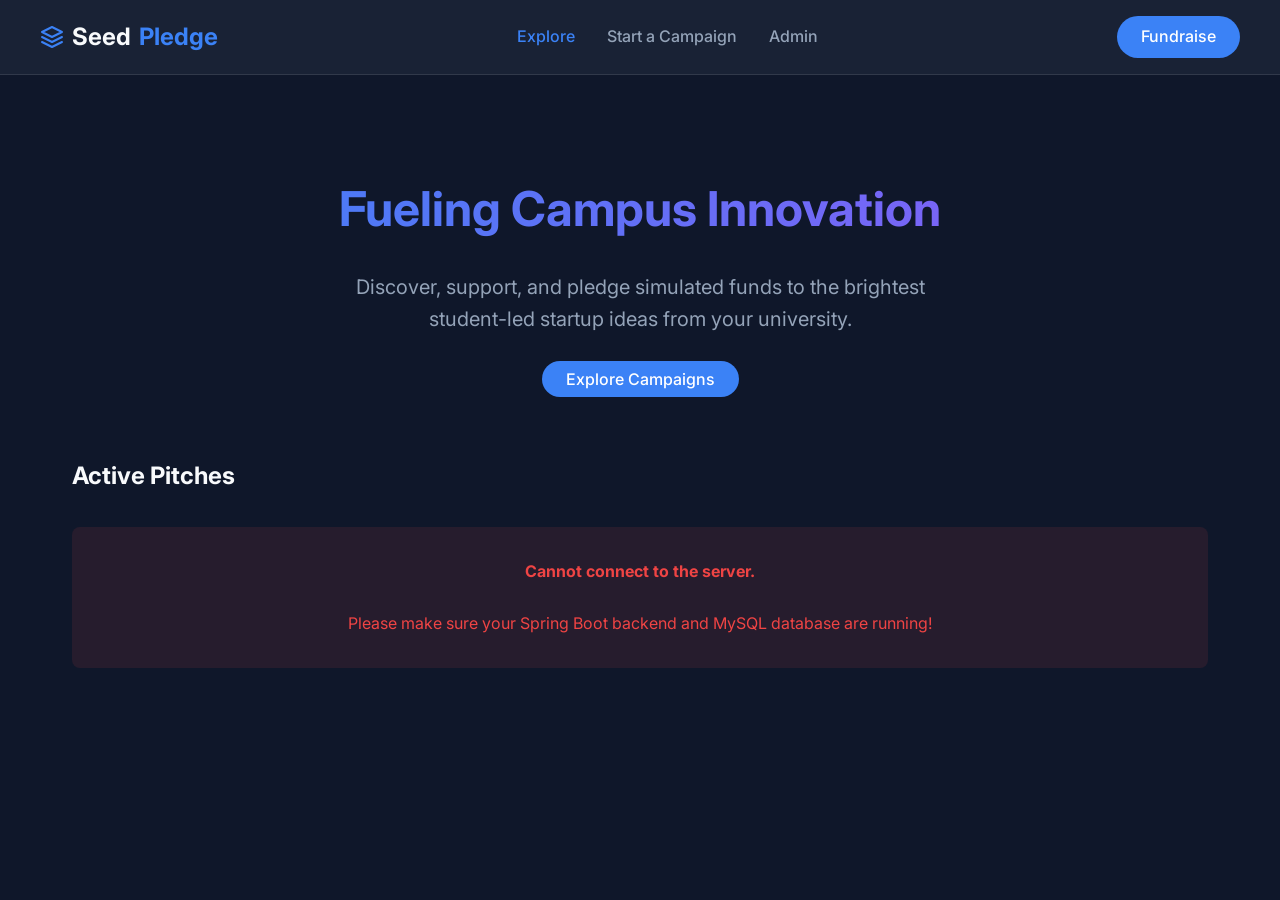
<file: src/main/resources/static/index.html>
<!DOCTYPE html>
<html lang="en">
<head>
    <meta charset="UTF-8">
    <meta name="viewport" content="width=device-width, initial-scale=1.0">
    <title>Student Startup Crowdfunding & Seed Pledge Portal</title>
    <meta name="description" content="A campus-focused crowdfunding platform for student founders.">
    <link href="https://fonts.googleapis.com/css2?family=Inter:wght@400;500;700&display=swap" rel="stylesheet">
    <link rel="stylesheet" href="css/styles.css">
</head>
<body>
    <header>
        <nav>
            <a href="index.html" class="logo">
                <svg width="24" height="24" viewBox="0 0 24 24" fill="none" stroke="currentColor" stroke-width="2" stroke-linecap="round" stroke-linejoin="round" style="color: var(--accent-primary);"><path d="M12 2L2 7l10 5 10-5-10-5zM2 17l10 5 10-5M2 12l10 5 10-5"/></svg>
                Seed<span>Pledge</span>
            </a>
            <div class="nav-links">
                <a href="index.html" class="active">Explore</a>
                <a href="create-campaign.html">Start a Campaign</a>
                <a href="admin.html">Admin</a>
            </div>
            <a href="create-campaign.html" class="btn">Fundraise</a>
        </nav>
    </header>

    <main>
        <section class="hero animate-fade-in">
            <h1 class="text-gradient">Fueling Campus Innovation</h1>
            <p>Discover, support, and pledge simulated funds to the brightest student-led startup ideas from your university.</p>
            <a href="#campaigns" class="btn">Explore Campaigns</a>
        </section>

        <section id="campaigns">
            <h2>Active Pitches</h2>
            <div class="campaign-grid" id="campaigns-container">
                <!-- Campaigns injected via JS -->
            </div>
        </section>
    </main>

    <script src="js/app.js"></script>
    <script>
        document.addEventListener('DOMContentLoaded', () => {
            loadCampaigns();
        });
    </script>
</body>
</html>
</file>
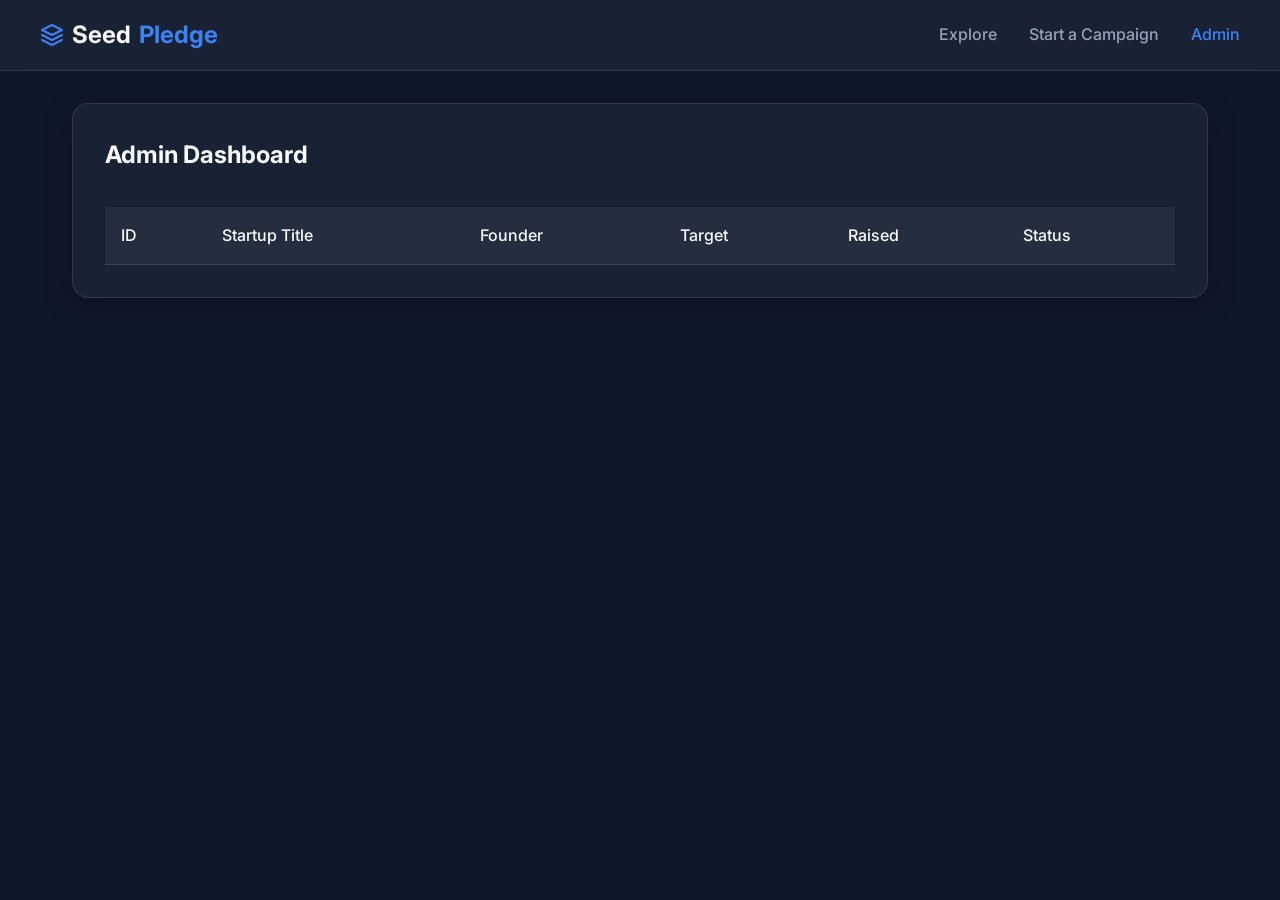
<file: src/main/resources/static/admin.html>
<!DOCTYPE html>
<html lang="en">
<head>
    <meta charset="UTF-8">
    <meta name="viewport" content="width=device-width, initial-scale=1.0">
    <title>Admin Dashboard - SeedPledge</title>
    <link href="https://fonts.googleapis.com/css2?family=Inter:wght@400;500;700&display=swap" rel="stylesheet">
    <link rel="stylesheet" href="css/styles.css">
    <style>
        table {
            width: 100%;
            border-collapse: collapse;
            margin-top: 1rem;
        }
        th, td {
            padding: 1rem;
            text-align: left;
            border-bottom: 1px solid var(--glass-border);
        }
        th {
            background: rgba(255, 255, 255, 0.05);
            font-weight: 500;
        }
    </style>
</head>
<body>
    <header>
        <nav>
            <a href="index.html" class="logo">
                <svg width="24" height="24" viewBox="0 0 24 24" fill="none" stroke="currentColor" stroke-width="2" stroke-linecap="round" stroke-linejoin="round" style="color: var(--accent-primary);"><path d="M12 2L2 7l10 5 10-5-10-5zM2 17l10 5 10-5M2 12l10 5 10-5"/></svg>
                Seed<span>Pledge</span>
            </a>
            <div class="nav-links">
                <a href="index.html">Explore</a>
                <a href="create-campaign.html">Start a Campaign</a>
                <a href="admin.html" class="active">Admin</a>
            </div>
        </nav>
    </header>

    <main>
        <div class="glass-card animate-fade-in">
            <h2>Admin Dashboard</h2>
            <div style="overflow-x: auto;">
                <table>
                    <thead>
                        <tr>
                            <th>ID</th>
                            <th>Startup Title</th>
                            <th>Founder</th>
                            <th>Target</th>
                            <th>Raised</th>
                            <th>Status</th>
                        </tr>
                    </thead>
                    <tbody id="admin-table-body">
                        <!-- Injected via JS -->
                    </tbody>
                </table>
            </div>
        </div>
    </main>

    <script src="js/app.js"></script>
    <script>
        document.addEventListener('DOMContentLoaded', () => {
            loadAdminDashboard();
        });
    </script>
</body>
</html>
</file>
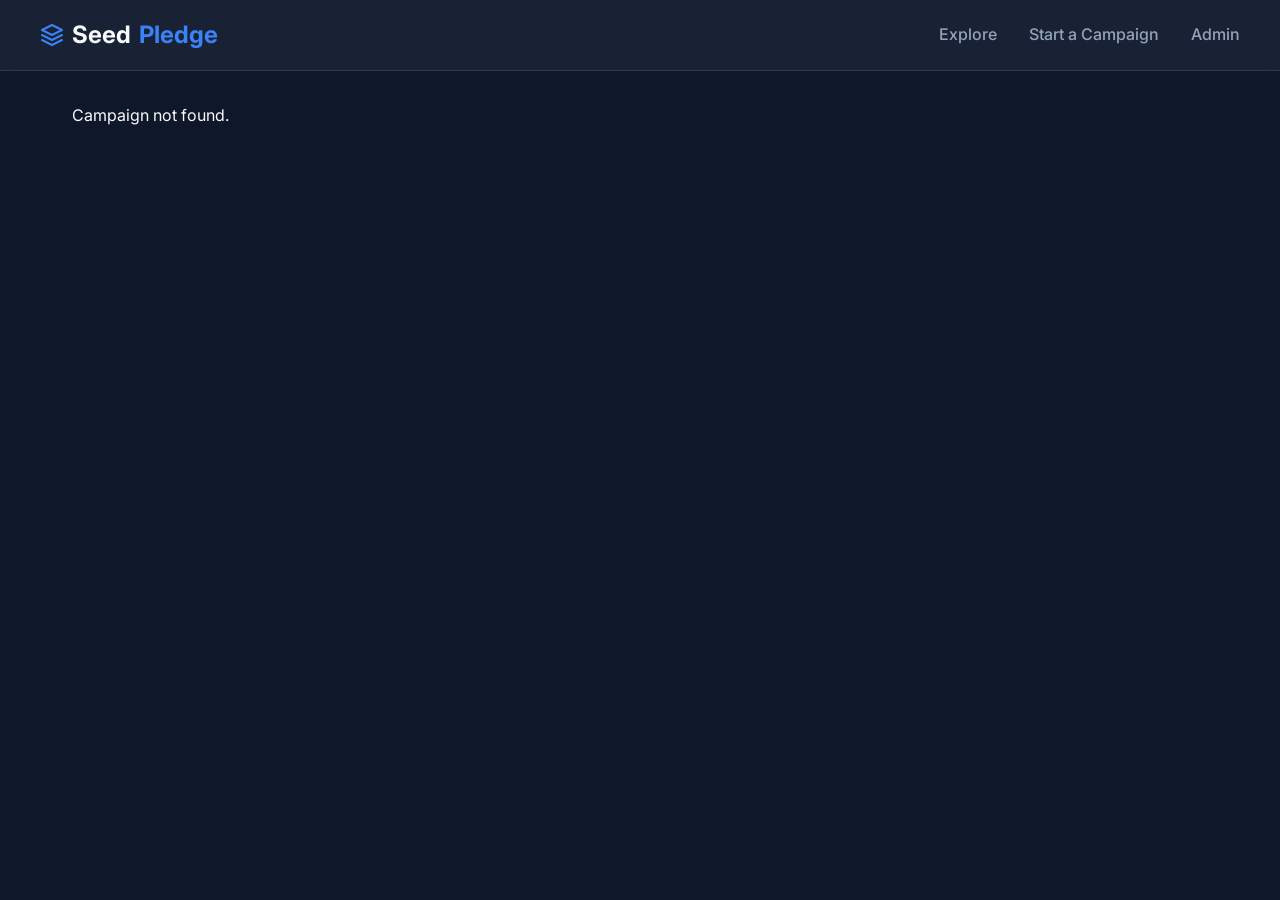
<file: src/main/resources/static/campaign-details.html>
<!DOCTYPE html>
<html lang="en">
<head>
    <meta charset="UTF-8">
    <meta name="viewport" content="width=device-width, initial-scale=1.0">
    <title>Campaign Details - SeedPledge</title>
    <link href="https://fonts.googleapis.com/css2?family=Inter:wght@400;500;700&display=swap" rel="stylesheet">
    <link rel="stylesheet" href="css/styles.css">
    <style>
        .campaign-layout {
            display: grid;
            grid-template-columns: 2fr 1fr;
            gap: 2rem;
            margin-top: 2rem;
        }
        @media (max-width: 768px) {
            .campaign-layout { grid-template-columns: 1fr; }
        }
    </style>
</head>
<body>
    <header>
        <nav>
            <a href="index.html" class="logo">
                <svg width="24" height="24" viewBox="0 0 24 24" fill="none" stroke="currentColor" stroke-width="2" stroke-linecap="round" stroke-linejoin="round" style="color: var(--accent-primary);"><path d="M12 2L2 7l10 5 10-5-10-5zM2 17l10 5 10-5M2 12l10 5 10-5"/></svg>
                Seed<span>Pledge</span>
            </a>
            <div class="nav-links">
                <a href="index.html">Explore</a>
                <a href="create-campaign.html">Start a Campaign</a>
                <a href="admin.html">Admin</a>
            </div>
        </nav>
    </header>

    <main>
        <div id="campaign-details" class="animate-fade-in">
            <!-- Injected via JS -->
            Loading campaign details...
        </div>
    </main>

    <script src="js/app.js"></script>
    <script>
        document.addEventListener('DOMContentLoaded', () => {
            const urlParams = new URLSearchParams(window.location.search);
            const pitchId = urlParams.get('id');
            if (pitchId) {
                loadCampaignDetails(pitchId);
            } else {
                document.getElementById('campaign-details').innerHTML = '<p>Campaign not found.</p>';
            }
        });
    </script>
</body>
</html>
</file>
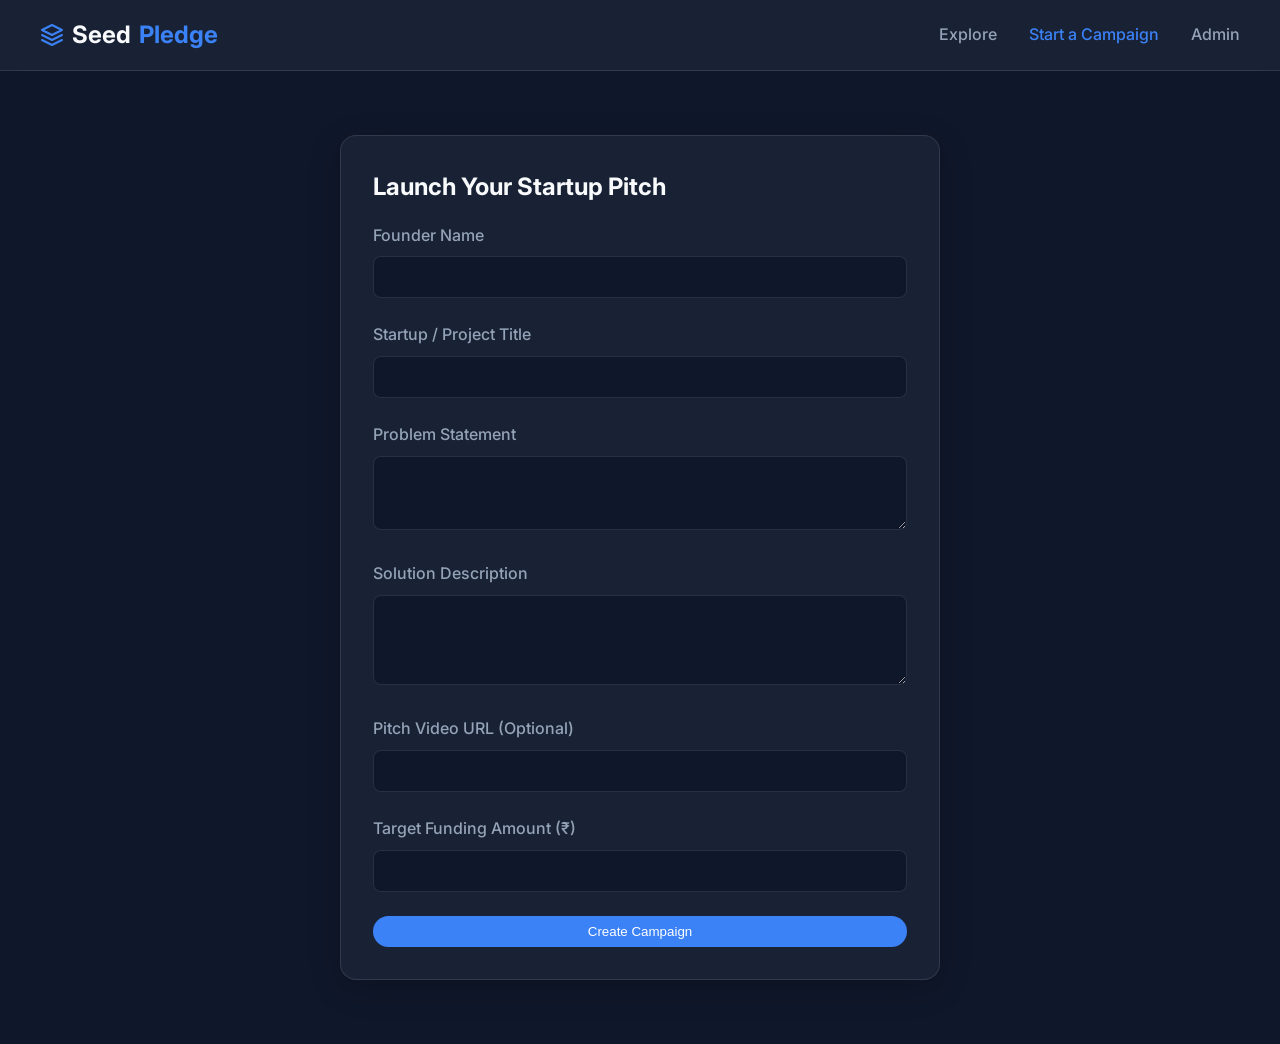
<file: src/main/resources/static/create-campaign.html>
<!DOCTYPE html>
<html lang="en">
<head>
    <meta charset="UTF-8">
    <meta name="viewport" content="width=device-width, initial-scale=1.0">
    <title>Create Campaign - SeedPledge</title>
    <link href="https://fonts.googleapis.com/css2?family=Inter:wght@400;500;700&display=swap" rel="stylesheet">
    <link rel="stylesheet" href="css/styles.css">
</head>
<body>
    <header>
        <nav>
            <a href="index.html" class="logo">
                <svg width="24" height="24" viewBox="0 0 24 24" fill="none" stroke="currentColor" stroke-width="2" stroke-linecap="round" stroke-linejoin="round" style="color: var(--accent-primary);"><path d="M12 2L2 7l10 5 10-5-10-5zM2 17l10 5 10-5M2 12l10 5 10-5"/></svg>
                Seed<span>Pledge</span>
            </a>
            <div class="nav-links">
                <a href="index.html">Explore</a>
                <a href="create-campaign.html" class="active">Start a Campaign</a>
                <a href="admin.html">Admin</a>
            </div>
        </nav>
    </header>

    <main>
        <div class="glass-card animate-fade-in" style="max-width: 600px; margin: 2rem auto;">
            <h2>Launch Your Startup Pitch</h2>
            <form id="create-pitch-form">
                <div class="form-group">
                    <label for="founderName">Founder Name</label>
                    <input type="text" id="founderName" class="form-control" required>
                </div>
                <div class="form-group">
                    <label for="title">Startup / Project Title</label>
                    <input type="text" id="title" class="form-control" required>
                </div>
                <div class="form-group">
                    <label for="problemStatement">Problem Statement</label>
                    <textarea id="problemStatement" class="form-control" rows="3" required></textarea>
                </div>
                <div class="form-group">
                    <label for="solutionDescription">Solution Description</label>
                    <textarea id="solutionDescription" class="form-control" rows="4" required></textarea>
                </div>
                <div class="form-group">
                    <label for="videoUrl">Pitch Video URL (Optional)</label>
                    <input type="url" id="videoUrl" class="form-control">
                </div>
                <div class="form-group">
                    <label for="targetAmount">Target Funding Amount (₹)</label>
                    <input type="number" id="targetAmount" class="form-control" required min="100">
                </div>
                <button type="submit" class="btn" style="width: 100%;">Create Campaign</button>
            </form>
        </div>
    </main>

    <script src="js/app.js"></script>
</body>
</html>
</file>
<file: src/main/resources/static/css/styles.css>
:root {
    --bg-primary: #0f172a;
    --bg-secondary: #1e293b;
    --text-primary: #f8fafc;
    --text-secondary: #94a3b8;
    --accent-primary: #3b82f6;
    --accent-hover: #2563eb;
    --success: #10b981;
    --danger: #ef4444;
    --glass-bg: rgba(30, 41, 59, 0.7);
    --glass-border: rgba(255, 255, 255, 0.1);
    --font-family: 'Inter', system-ui, sans-serif;
}

html {
    scroll-behavior: smooth;
}

* {
    margin: 0;
    padding: 0;
    box-sizing: border-box;
}

body {
    font-family: var(--font-family);
    background-color: var(--bg-primary);
    color: var(--text-primary);
    line-height: 1.6;
    min-height: 100vh;
    display: flex;
    flex-direction: column;
}

header {
    background: var(--glass-bg);
    backdrop-filter: blur(10px);
    border-bottom: 1px solid var(--glass-border);
    padding: 1rem 2rem;
    position: sticky;
    top: 0;
    z-index: 100;
}

nav {
    display: flex;
    justify-content: space-between;
    align-items: center;
    max-width: 1200px;
    margin: 0 auto;
}

.logo {
    font-size: 1.5rem;
    font-weight: 700;
    color: var(--text-primary);
    text-decoration: none;
    display: flex;
    align-items: center;
    gap: 0.5rem;
}

.logo span {
    color: var(--accent-primary);
}

.nav-links {
    display: flex;
    gap: 2rem;
}

.nav-links a {
    color: var(--text-secondary);
    text-decoration: none;
    font-weight: 500;
    transition: color 0.3s ease;
}

.nav-links a:hover, .nav-links a.active {
    color: var(--accent-primary);
}

.btn {
    background: var(--accent-primary);
    color: white;
    padding: 0.5rem 1.5rem;
    border-radius: 9999px;
    text-decoration: none;
    font-weight: 500;
    border: none;
    cursor: pointer;
    transition: all 0.3s ease;
}

.btn:hover {
    background: var(--accent-hover);
    transform: translateY(-2px);
    box-shadow: 0 4px 12px rgba(59, 130, 246, 0.3);
}

.btn-outline {
    background: transparent;
    border: 1px solid var(--accent-primary);
    color: var(--accent-primary);
}

.btn-outline:hover {
    background: var(--accent-primary);
    color: white;
}

main {
    flex: 1;
    padding: 2rem;
    max-width: 1200px;
    margin: 0 auto;
    width: 100%;
}

/* Glassmorphism Card */
.glass-card {
    background: var(--glass-bg);
    backdrop-filter: blur(10px);
    border: 1px solid var(--glass-border);
    border-radius: 1rem;
    padding: 2rem;
    box-shadow: 0 8px 32px rgba(0, 0, 0, 0.2);
    transition: transform 0.3s ease, box-shadow 0.3s ease;
}

.glass-card:hover {
    transform: translateY(-5px);
    box-shadow: 0 12px 48px rgba(0, 0, 0, 0.3);
}

/* Forms */
.form-group {
    margin-bottom: 1.5rem;
}

.form-group label {
    display: block;
    margin-bottom: 0.5rem;
    color: var(--text-secondary);
    font-weight: 500;
}

.form-control {
    width: 100%;
    padding: 0.75rem 1rem;
    background: var(--bg-primary);
    border: 1px solid var(--glass-border);
    border-radius: 0.5rem;
    color: var(--text-primary);
    font-family: var(--font-family);
    transition: border-color 0.3s ease, box-shadow 0.3s ease;
}

.form-control:focus {
    outline: none;
    border-color: var(--accent-primary);
    box-shadow: 0 0 0 3px rgba(59, 130, 246, 0.2);
}

/* Progress Bar */
.progress-container {
    width: 100%;
    height: 10px;
    background: var(--bg-primary);
    border-radius: 5px;
    overflow: hidden;
    margin: 1rem 0;
}

.progress-bar {
    height: 100%;
    background: linear-gradient(90deg, var(--accent-primary), #60a5fa);
    border-radius: 5px;
    transition: width 1s ease-in-out;
}

/* Grids */
.campaign-grid {
    display: grid;
    grid-template-columns: repeat(auto-fill, minmax(300px, 1fr));
    gap: 2rem;
    margin-top: 2rem;
}

/* Typography */
h1, h2, h3 {
    margin-bottom: 1rem;
    color: var(--text-primary);
}

.text-gradient {
    background: linear-gradient(90deg, #3b82f6, #8b5cf6);
    -webkit-background-clip: text;
    -webkit-text-fill-color: transparent;
}

/* Utils */
.badge {
    padding: 0.25rem 0.75rem;
    border-radius: 9999px;
    font-size: 0.875rem;
    font-weight: 500;
}

.badge-active {
    background: rgba(16, 185, 129, 0.2);
    color: var(--success);
}

.badge-completed {
    background: rgba(59, 130, 246, 0.2);
    color: var(--accent-primary);
}

/* Animations */
@keyframes fadeIn {
    from { opacity: 0; transform: translateY(20px); }
    to { opacity: 1; transform: translateY(0); }
}

.animate-fade-in {
    animation: fadeIn 0.5s ease forwards;
}

/* Specific Layouts */
.hero {
    text-align: center;
    padding: 4rem 0;
}

.hero h1 {
    font-size: 3rem;
    margin-bottom: 1.5rem;
}

.hero p {
    font-size: 1.25rem;
    color: var(--text-secondary);
    max-width: 600px;
    margin: 0 auto 2rem auto;
}

.campaign-meta {
    display: flex;
    justify-content: space-between;
    margin-top: 1rem;
    font-size: 0.875rem;
    color: var(--text-secondary);
}

.milestone-timeline {
    border-left: 2px solid var(--glass-border);
    padding-left: 1.5rem;
    margin-top: 2rem;
}

.milestone-item {
    position: relative;
    margin-bottom: 2rem;
}

.milestone-item::before {
    content: '';
    position: absolute;
    left: -1.85rem;
    top: 0;
    width: 1rem;
    height: 1rem;
    background: var(--accent-primary);
    border-radius: 50%;
}
</file>
